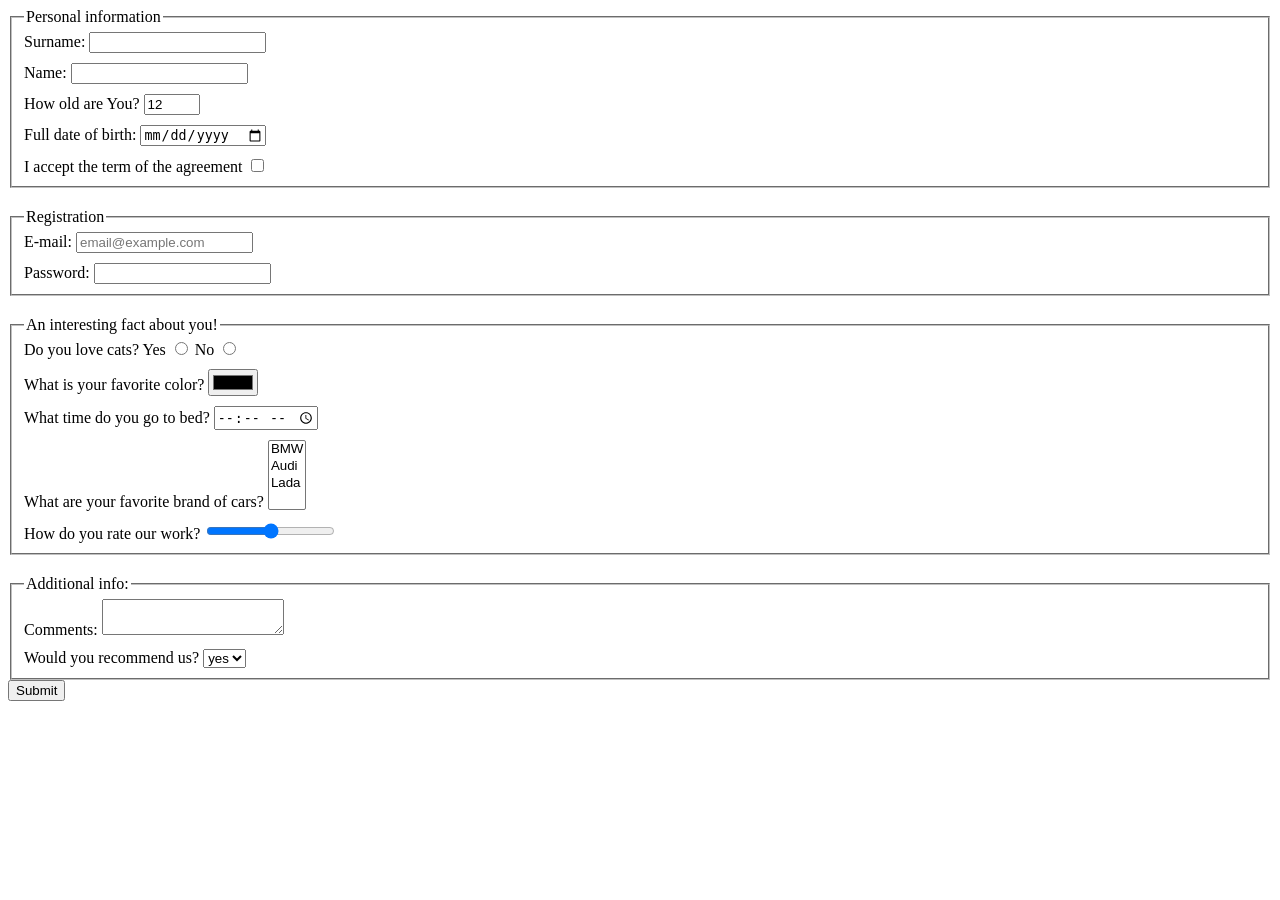
<file: index.html>
<!doctype html><html lang="en"><head><meta charset="UTF-8"><meta name="viewport" content="width=device-width, user-scalable=no, initial-scale=1.0, maximum-scale=1.0, minimum-scale=1.0"><meta http-equiv="X-UA-Compatible" content="ie=edge"><title>HTML Form</title><link rel="stylesheet" href="style.f59ea7e8.css"></head><body> <form action="https://mate-academy-form-lesson.herokuapp.com/create-application" method="POST" onsubmit="onSubmit()" class="form"> <fieldset class="PersonalInformation fieldset"> <legend>Personal information</legend> <div class="form-field"> <label for="surname">Surname:</label> <input type="text" id="surname" autocomplete="off"> </div> <div class="form-field"> <label for="name">Name:</label> <input type="text" id="name" autocomplete="off"> </div> <div class="form-field"> <label for="age">How old are You?</label> <input type="number" id="age" value="12" min="12" max="100"> </div> <div class="form-field"> <label for="fullDB">Full date of birth:</label> <input placeholder="mm/dd/yyyy" type="date" id="fullDB"> </div> <div class="form-field"> <label for="acceptAgr">I accept the term of the agreement</label> <input type="checkbox" id="acceptAgr" name="acceptAgr" required> </div> </fieldset> <fieldset class="Registration fieldset"> <legend>Registration</legend> <div class="form-field"> <label for="email">E-mail:</label> <input type="email" id="email" name="email" placeholder="email@example.com" required autocomplete="off"> </div> <div class="form-field"> <label for="password">Password:</label> <input type="password" id="password" name="password" required minlength="4" maxlength="10" autocomplete="off"> </div> </fieldset> <fieldset class="IntrestingFact fieldset"> <legend>An interesting fact about you!</legend> <div class="form-field">Do you love cats? <label for="yes">Yes</label> <input class="paddInterest" type="radio" name="cats" id="yes"> <label for="no">No</label> <input class="paddInterest" type="radio" name="cats" id="no"> </div> <div class="form-field"> <label for="whatColor">What is your favorite color?</label> <input type="color" id="whatColor"> </div> <div class="form-field"> <label for="whatTime">What time do you go to bed?</label> <input type="time" id="whatTime"> </div> <div class="form-field"> <label for="favoriteCars">What are your favorite brand of cars?</label> <select name="cars" id="favoriteCars" multiple> <option value="BMW">BMW</option> <option value="BMW">Audi</option> <option value="BMW">Lada</option> </select> </div> <div class="form-field"> <label for="rateWork">How do you rate our work?</label> <input type="range" id="rateWork" min="1" max="100"> </div> </fieldset> <fieldset class="AdditionalInfo fieldset"> <legend>Additional info:</legend> <div class="form-field"> <label for="comment">Comments:</label> <textarea name="addInfo" id="comment">
          </textarea> </div> <div class="form-field"> <label for="recommend">Would you recommend us?</label> <select name="recommend" id="recommend"> <option value="yes">yes</option> <option value="no">no</option> </select> </div> </fieldset> <div class="button"> <button type="submit">Submit</button> </div> </form> <script type="text/javascript" src="main.e97352c4.js"></script> </body></html>
</file>
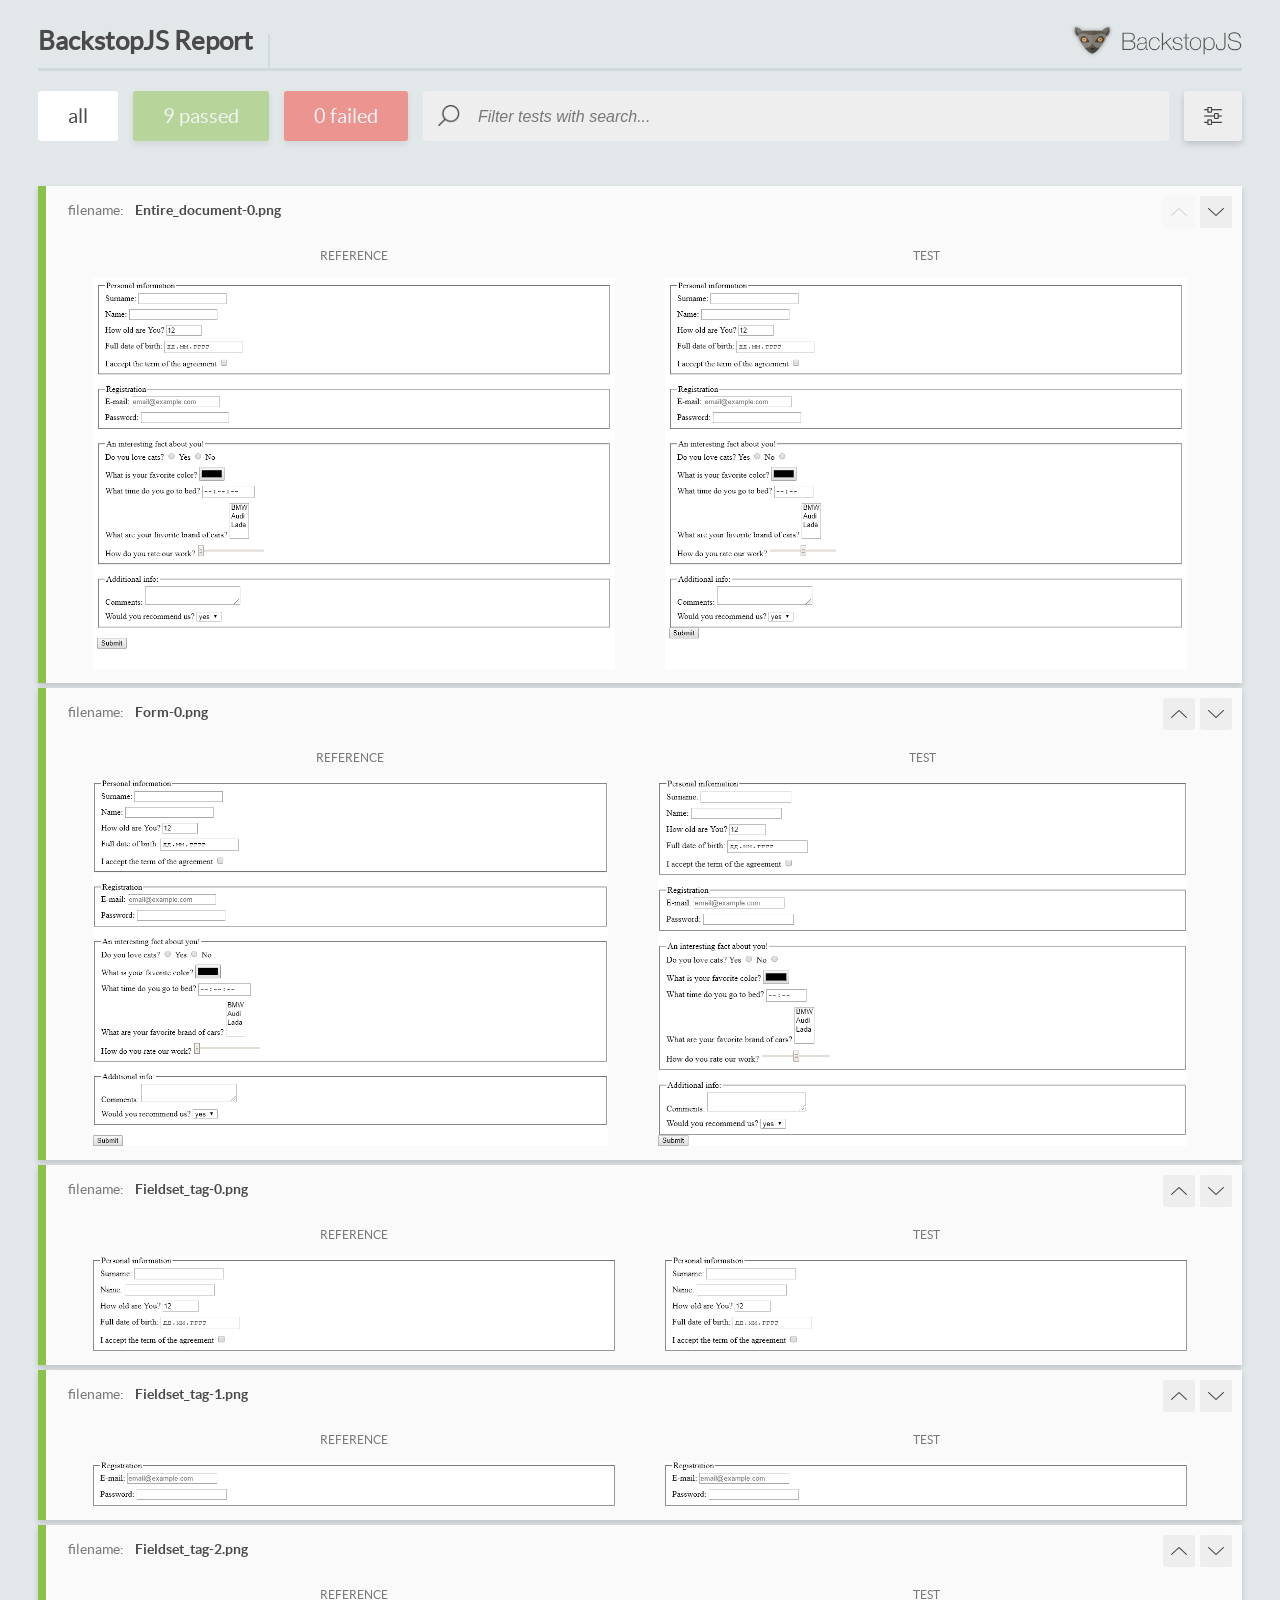
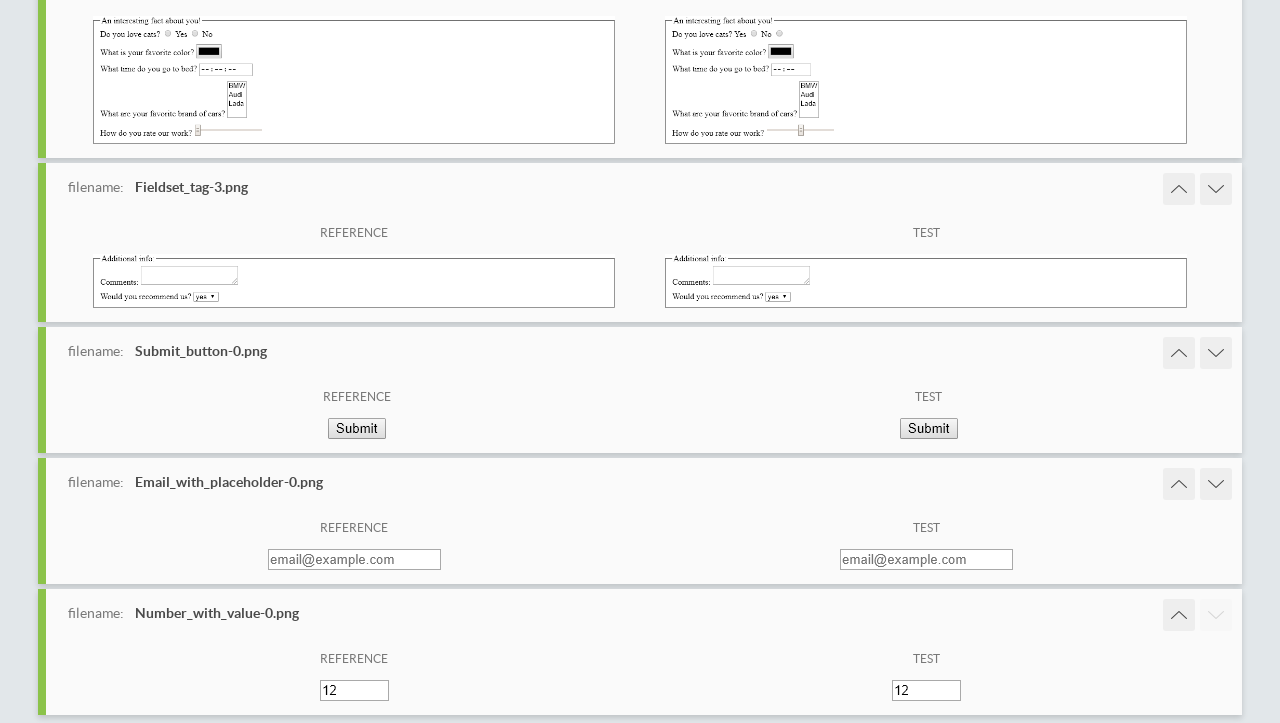
<file: report/html_report/index.html>
<!DOCTYPE html>
<html>
  <head>
    <meta charset="utf-8">
    <title>BackstopJS Report</title>

    <style>
      @font-face {
          font-family: 'latoregular';
          src: url('./assets/fonts/lato-regular-webfont.woff2') format('woff2'),
              url('./assets/fonts/lato-regular-webfont.woff') format('woff');
          font-weight: 400;
          font-style: normal;
      }
      @font-face {
          font-family: 'latobold';
          src: url('./assets/fonts/lato-bold-webfont.woff2') format('woff2'),
              url('./assets/fonts/lato-bold-webfont.woff') format('woff');
          font-weight: 700;
          font-style: normal;
      }

      .ReactModal__Body--open {
          overflow: hidden;
      }
      .ReactModal__Body--open .header {
        display: none;
      }

    </style>
  </head>
  <body style="background-color: #E2E7EA">
    <div id="root">

    </div>
    <script type="text/javascript">
      function report (report) { // eslint-disable-line no-unused-vars
        window.tests = report;
      }
    </script>
    <script type="text/javascript" src="config.js"></script>
    <script type="text/javascript" src="index_bundle.js"></script>
  </body>
</html>
</file>
<file: style.f59ea7e8.css>
.fieldset{margin-bottom:20px;padding-bottom:0}.form-field{margin-bottom:10px}.fieldset:last-of-type{margin-bottom:0}
/*# sourceMappingURL=style.f59ea7e8.css.map */
</file>
